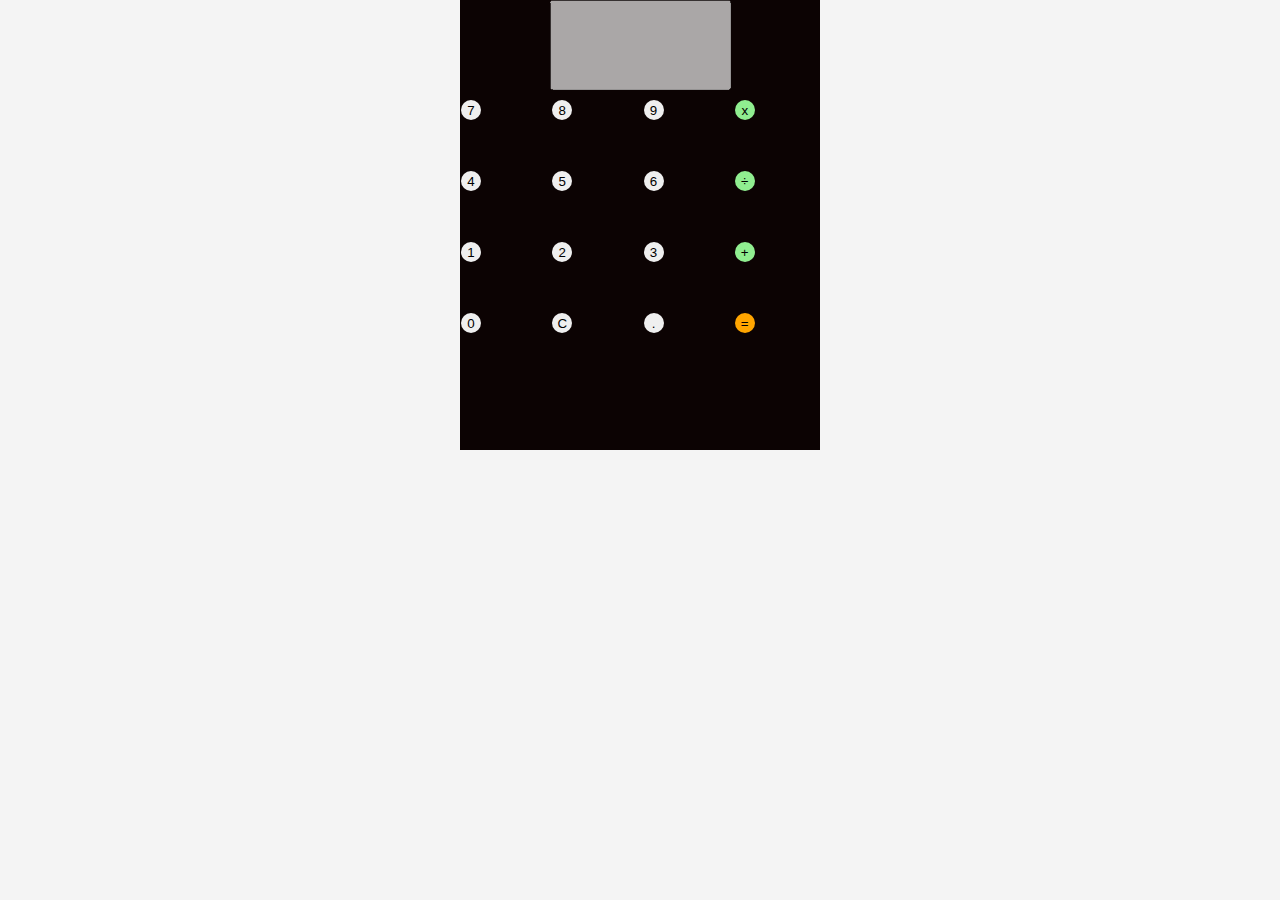
<file: calculator/index.html>
<!DOCTYPE html>
<html lang="en">
<head>
    <meta charset="UTF-8">
    <meta name="viewport" content="width=device-width, initial-scale=1.0">
    <title>Document</title>
    <link rel="stylesheet" href="style.css">
</head>
<body>
    <div class="main">
        <div class="display">
            <input type="text" id="display" disabled>
        </div>
        <div class="btnbox">
         <button class="btn" onclick="appendDisplay(7)">7</button>
         <button class="btn" onclick="appendDisplay(8)">8</button>
         <button class="btn" onclick="appendDisplay(9)">9</button>
         <button class="btn ev" onclick="appendDisplay('*')">x</button>
         <button class="btn" onclick="appendDisplay(4)">4</button>
         <button class="btn" onclick="appendDisplay(5)">5</button>
         <button class="btn" onclick="appendDisplay(6)">6</button>
         <button class="btn ev" onclick="appendDisplay('/')">÷</button>
         <button class="btn" onclick="appendDisplay(1)">1</button>
         <button class="btn" onclick="appendDisplay(2)">2</button>
         <button class="btn" onclick="appendDisplay(3)">3</button>
         <button class="btn ev" onclick="appendDisplay('+')">+</button>
         <button class="btn" onclick="appendDisplay(0)">0</button>
         <button class="btn" onclick="clearDisplay()">C</button>
         <button class="btn" onclick="appendDisplay('.')">.</button>
         <button class="btn equal" onclick="calculate()">=</button>
        </div>
    </div>


    <script src="script.js"></script>
</body>
</html>
</file>
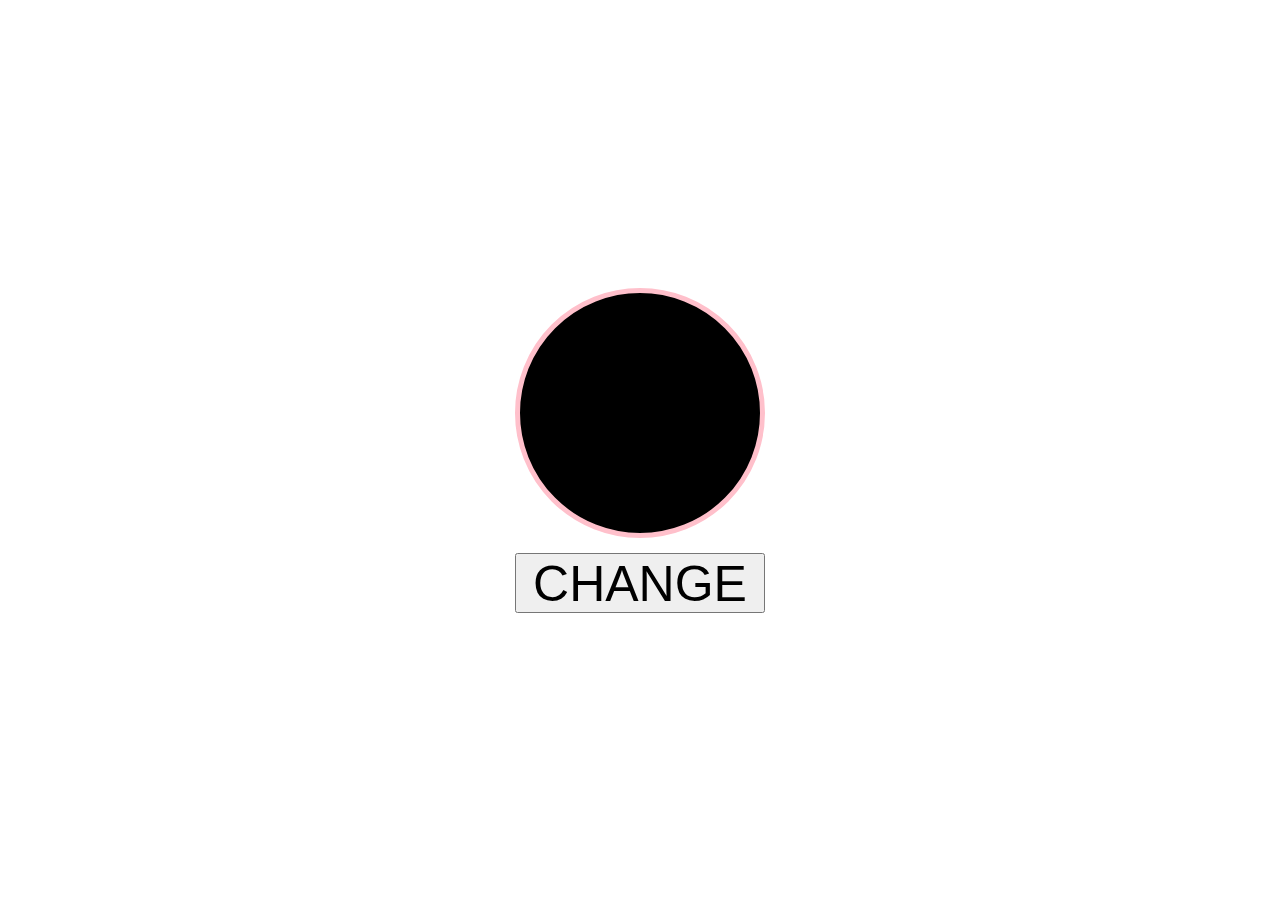
<file: project-1/index.html>
<!DOCTYPE html>
<html lang="en">
<head>
    <meta charset="UTF-8">
    <meta name="viewport" content="width=device-width, initial-scale=1.0">
    <title>Document</title>
    <link rel="stylesheet" href="style.css">
</head>
<body>
    <div id="hello"></div>
    <button>CHANGE</button>
    <script src="script.js"></script>
</body>
</html>
</file>
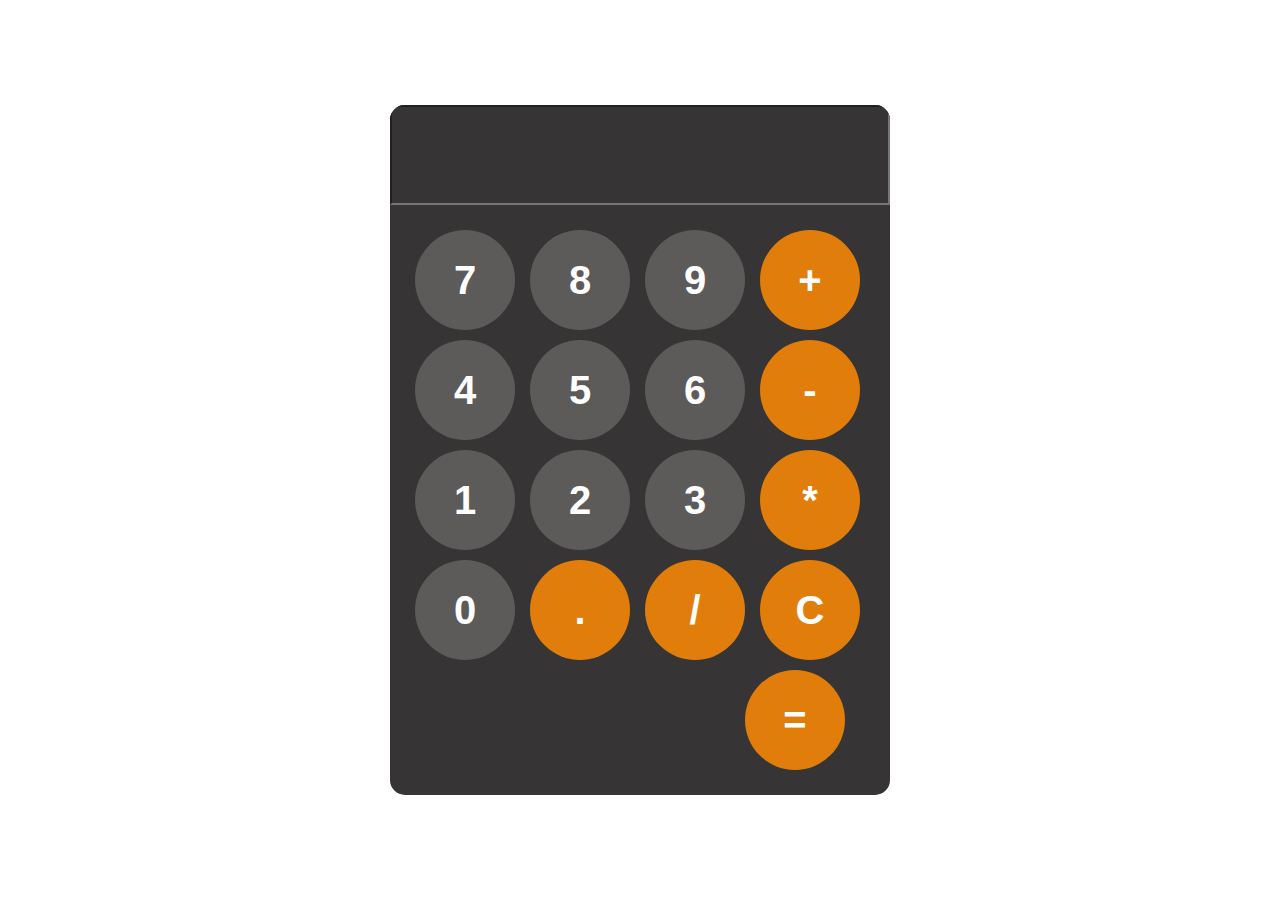
<file: project-2/index.html>
<!DOCTYPE html>
<html lang="en">
<head>
    <meta charset="UTF-8">
    <meta name="viewport" content="width=device-width, initial-scale=1.0">
    <title>Document</title>
    <link rel="stylesheet" href="style.css">
</head>
<body>
    <div class="main">
        <input readonly id="display">
        <div class="buttons">
            <button oneclick="appendToDisplay('7')">7</button>
            <button oneclick="appendToDisplay('8')">8</button>
            <button oneclick="appendToDisplay('9')">9</button>
            <button class="opr" oneclick="appendToDisplay('+')">+</button>
            <button oneclick="appendToDisplay('4')">4</button>
            <button oneclick="appendToDisplay('5')">5</button>
            <button oneclick="appendToDisplay('6')">6</button>
            <button class="opr" oneclick="appendToDisplay('-')">-</button>
            <button oneclick="appendToDisplay('1')">1</button>
            <button oneclick="appendToDisplay('2')">2</button>
            <button oneclick="appendToDisplay('3')">3</button>
            <button class="opr" oneclick="appendToDisplay('*')">*</button>
            <button oneclick="appendToDisplay('0')">0</button>
            <button class="opr" oneclick="appendToDisplay('.')">.</button>
            <button class="opr" oneclick="appendToDisplay('/')">/</button>
            <button class="opr" oneclick="clearDisplay()">C</button>
            <button class="opr unique" oneclick="calculate">=</button>
        </div>
    </div>
    <script src="script.js"></script>
</body>
</html>
</file>
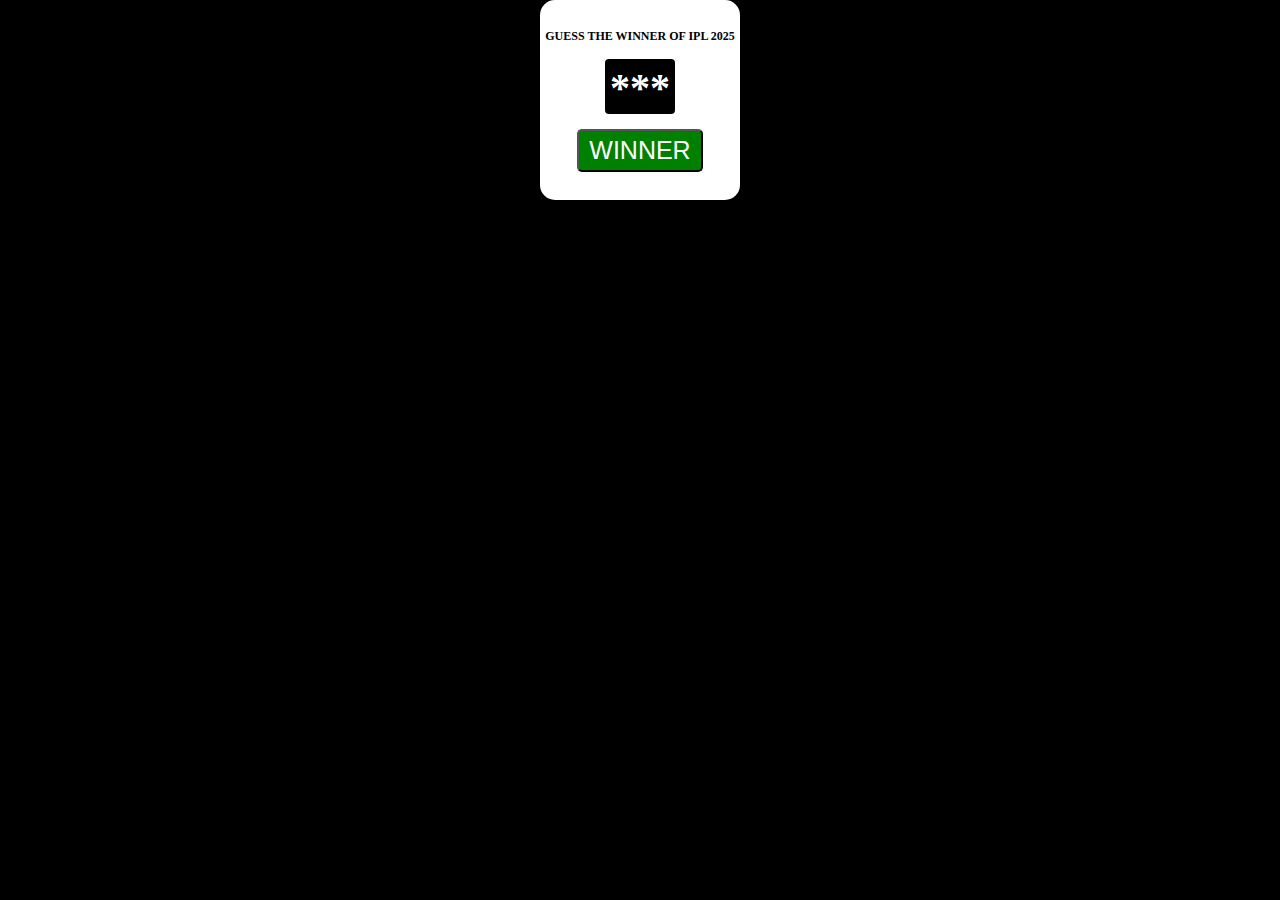
<file: PROJECT-3/index.html>
<!DOCTYPE html>
  <html lang="en">
  <head>
    <meta charset="UTF-8">
    <meta name="viewport" content="width=device-width, initial-scale=1.0">
    <title>Document</title>
    <link rel="stylesheet" href="style.css">
  </head>
  <body>
    <div class="box">
        <h4>GUESS THE WINNER OF IPL 2025</h4>
        <h1>***</h1>
        <button>WINNER</button>
    </div>
    <script src="script.js"></script>
  </body>
  </html>
</file>
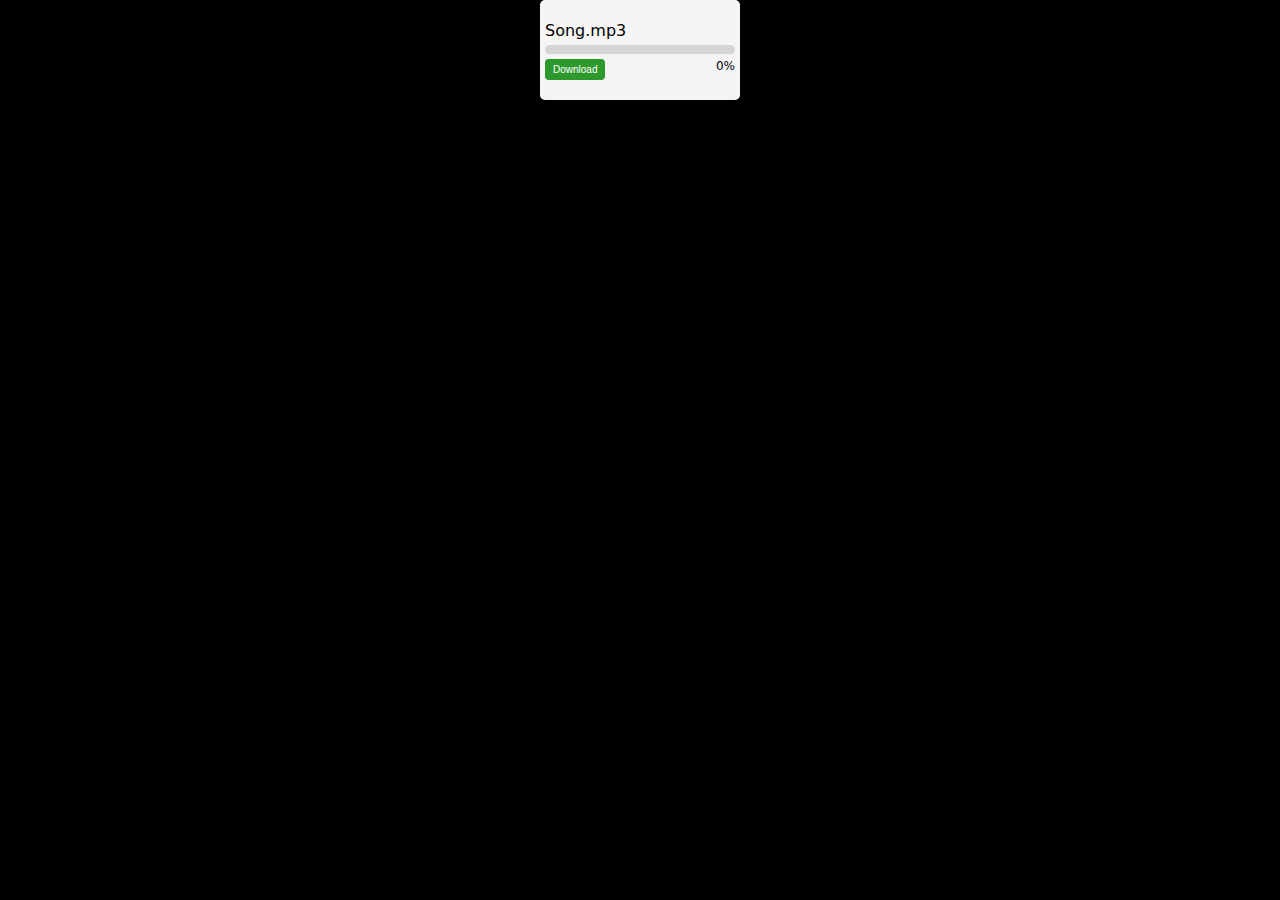
<file: project-4/index.html>
<!DOCTYPE html>
<html lang="en">
<head>
    <meta charset="UTF-8">
    <meta name="viewport" content="width=device-width, initial-scale=1.0">
    <title>Document</title>
    <link rel="stylesheet" href="style.css">
</head>
<body>

    <div class="main">
        <h7>Song.mp3</h7>
        <div class="line">
            <div class="full"></div>
        </div>
            <div class="both">
              <button class="download">Download</button>
              <p>0%</p>
            </div>
    </div>
  <script src="script.js"></script>
</body>
</html>
</file>
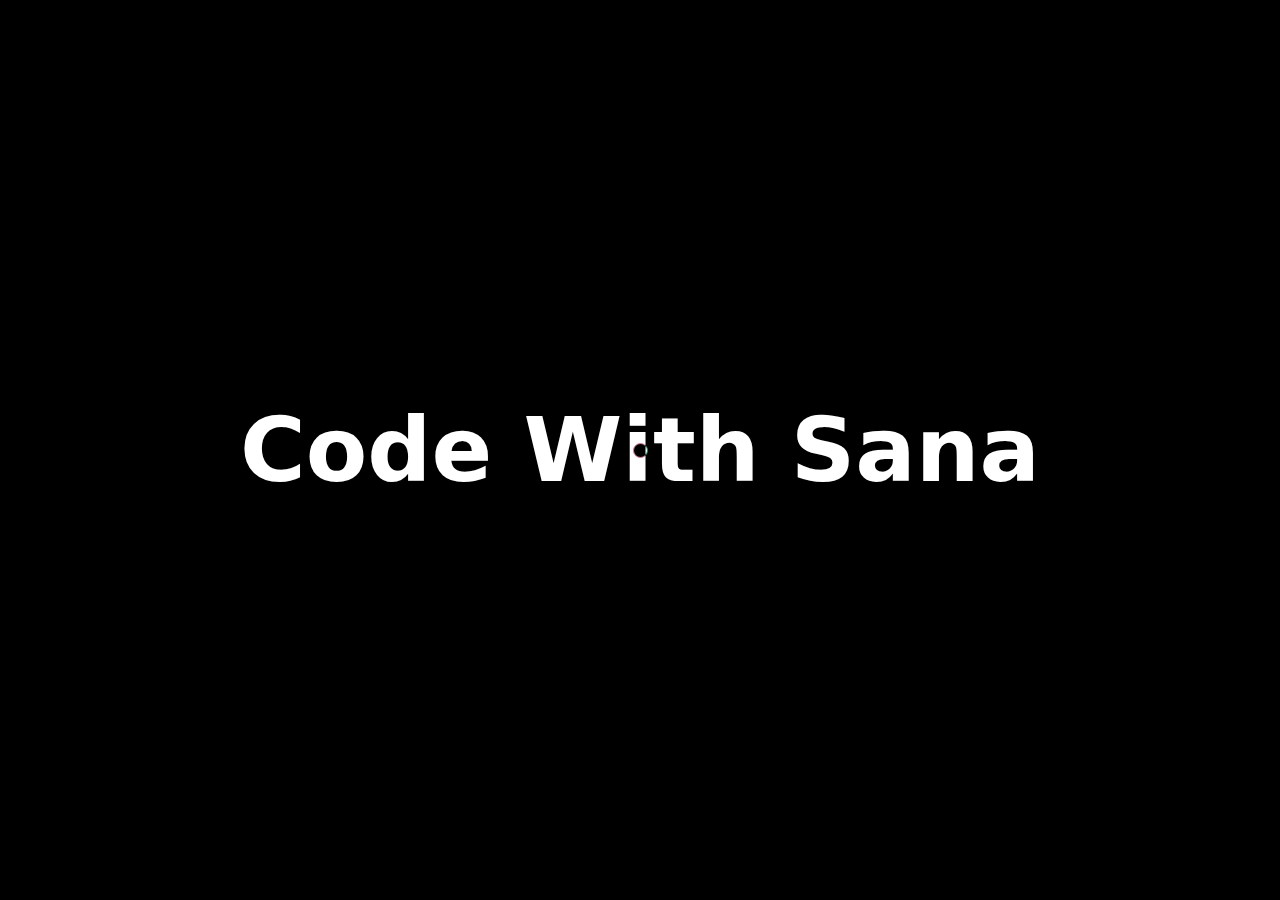
<file: project-9/index.html>
<!DOCTYPE html>
<html lang="en">
<head>
    <meta charset="UTF-8">
    <meta name="viewport" content="width=device-width, initial-scale=1.0">
    <title>Document</title>
    <link rel="stylesheet" href="style.css">
</head>
<body>
    <div id="main">
        <div class="cursor"></div>
        <h1>Code With Sana</h1>
    </div>

    <script src="script.js"></script>
</body>
</html>
</file>
<file: calculator/style.css>
*{
    margin: 0;
    padding: 0;
    box-sizing: border-box;
}
body{
    width: 100%;
    height: 100%;
    font-family: Arial, sans-serif;
    background-color: #f4f4f4;
    color: #333;
    display: flex;
    align-items: center;
    justify-content: center;
    flex-direction: column;
}
.main{
    width: 40vh;
    height: 50vh;
    background-color: rgb(12, 3, 3);
    display: flex;
    align-items: center;
    justify-content: center;
    flex-direction: column;
}
.display input{
    width: 100%;
    height: 10vh;
    align-items: center;
    justify-content: center;
}
.btnbox{
    width: 100%;
    height: 100%;
    display: grid;
    grid-template-columns: repeat(4, 1fr);
    grid-template-rows: repeat(5, 1fr);
    gap: 5px;
    margin-top: 10px;
    margin-left: 2px;
}
.btn{
    width: 20px;
    height: 20px;
    border-radius: 50%;
    border: none;
}
.equal{
    background-color: orange;
}
.ev{
    background-color: lightgreen;
}
</file>
<file: project-1/style.css>
*{
    padding: 0;
    margin: 0;
    box-sizing: border-box;
}
body,html{
    width: 100%;
    height: 100%;
    display: flex;
    flex-direction: column;
    align-items: center;
    justify-content: center;
    gap: 15px;
}
#hello{
    height: 250px;
    width: 250px;
    border: 5px solid pink;
    border-radius: 50%;
    background-color: #000;
}
button{
    height: 60px;
    width: 250px;
    font-size: 50px;
    font-weight: 500;
}
button:active{
    scale: 0.9;
}
</file>
<file: project-2/style.css>
*{
    box-sizing: border-box;
    padding: 0;
    margin: 0;
}
body,html{
    width: 100%;
    height: 100%;
    display: flex;
    align-items: center;
    justify-content: center;
}

.main{
    max-width: 500px;
    overflow: hidden;
    border-radius: 15px;
    background-color: rgb(54, 52, 52);
}

#display{
    width: 100%;
    height: 100px;
    color: white;
    padding: 20px;
    font-size: 5rem;
    text-align: left;
    background-color: rgb(54, 52, 52);
}
button{
    width: 100px;
    height: 100px;
    border-radius: 50%;
    font-size: 2.5rem;
    background-color: rgb(93, 90, 90);
    color: white;
    border: none;
    font-weight: bold;
    cursor: pointer;
}

button:active{
    scale: 0.95;
}
.opr{
    background-color: rgb(225, 125, 10);
}
.opr:active{
    scale: 0.95;
}

.unique{
    position: relative;
    left: 330px;
}

.buttons{
    display: grid;
    grid-template-columns:repeat(4, 1fr) ;
    padding: 25px;
    gap: 10px;
    
}
</file>
<file: PROJECT-3/style.css>
*{
    padding: 0;
    margin: 0;
    box-sizing: border-box;
}

body{
    width: 100%;
    height: 100%;
    background-color: black;
    display: flex;
    justify-content: center;
    align-items: center;
}

.box{
    display: flex;
    flex-direction: column;
    justify-content: center;
    align-items:center ;
    width: 200px;
    height: 200px;
    background-color: white;
    border-radius: 15px;
    gap: 15px;
}

h4{
    font-size: 12px;
}
h1{
    font-size: 40px;
    background-color: black;
    color: white;
    padding: 3px 5px;
    border-radius: 4px;
    padding-top: 5px;
}

button{
    background-color: green;
    color: white;
    font-size: 25px;
    padding: 5px 10px;
    border-radius: 5px;
}
button:active{
    scale: 0.9;
}
</file>
<file: project-4/style.css>
*{
    padding: 0;
    margin: 0;
    box-sizing: border-box;
}

body{
    width: 100%;
    height: 100%;
    display: flex;
    justify-content: center;
    align-items: center;
    background-color: black;
    font-family: system-ui, -apple-system, BlinkMacSystemFont, 'Segoe UI', Roboto, Oxygen, Ubuntu, Cantarell, 'Open Sans', 'Helvetica Neue', sans-serif;
}

.main{
    width: 200px;
    height: 100px;
    background-color: whitesmoke;
    display: flex;
    flex-direction: column;
    justify-content: center;
    gap: 5px;
    border-radius: 5px;
    padding: 5px;
}

.both{
    display: flex;
    justify-content: space-between;
}

button{
    width: 10;
    background-color: rgb(45, 153, 45);
    color: white;
    border: none;
    padding: 5px 8px;
    font-size: 10px;
    border-radius: 4px;
}

.line{
    width:100%;
    height: 10%;
    background-color: rgb(211, 214, 213);
    align-self: center;
    border-radius: 10px;
}

.full{
    width: 0%;
    height: 100%;
    background-color: rgb(45, 153, 45);
    border-radius: 10px;
}
p{
    font-size: 12px;
    font-weight: 500;
}
</file>
<file: project-9/style.css>
*{
    margin: 0;
    padding: 0;
    box-sizing: border-box;
}
body,html{
    width: 100%;
    height: 100%;
    background-color: black;
    display: flex;
    justify-content: center;
    align-items: center;
}
#main{
    width: 100%;
    height: 100%;
    justify-content: center;
    display: flex;
    align-items: center;
    position: relative;
}

.cursor{
    width: 15px;
    height: 15px;
    border-radius: 50%;
    background-color: rgb(255, 255, 255);
    position: absolute;
    border: 1px solid rgb(34, 131, 99);
    mix-blend-mode: difference;
}
h1{
    display: flex;
    align-items: center;
    justify-content: center;
    color: white;
    font-size: 7vw;
    font-family: system-ui, -apple-system, BlinkMacSystemFont, 'Segoe UI', Roboto, Oxygen, Ubuntu, Cantarell, 'Open Sans', 'Helvetica Neue', sans-serif;
}
</file>
